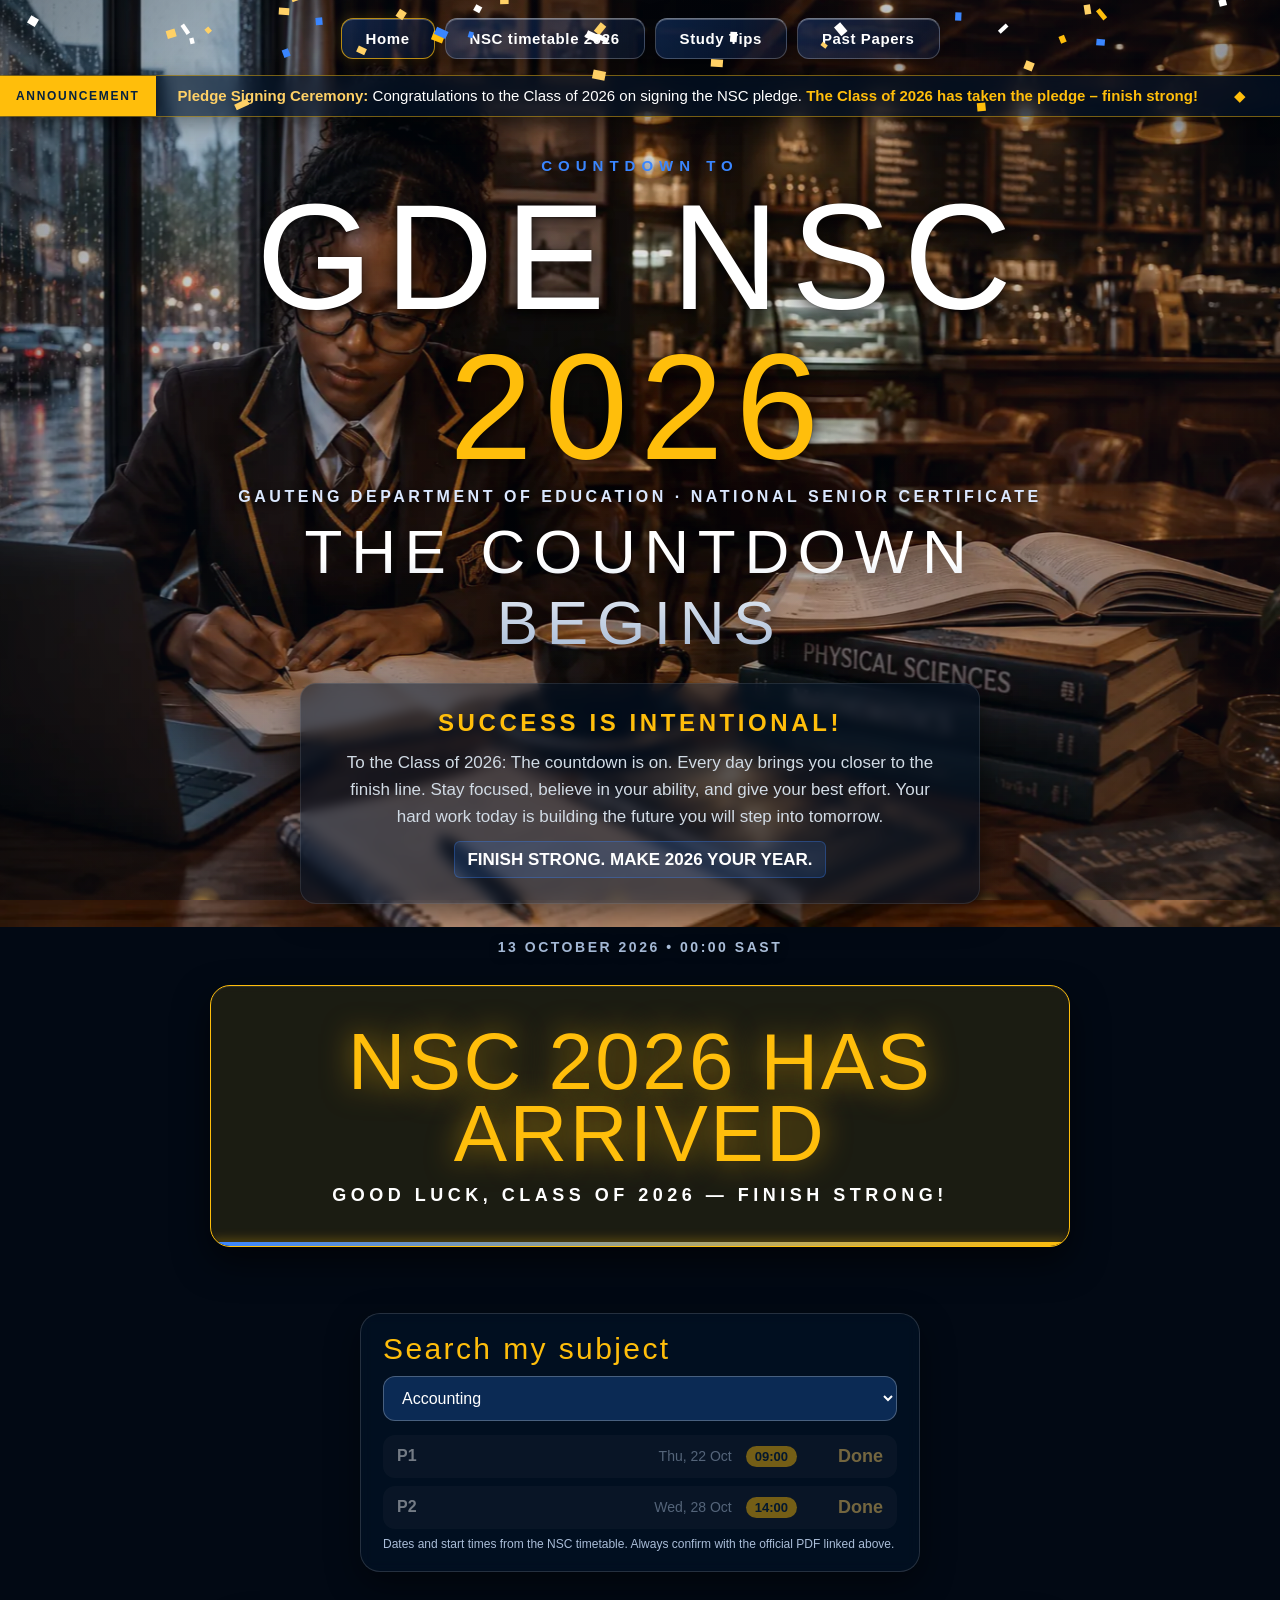
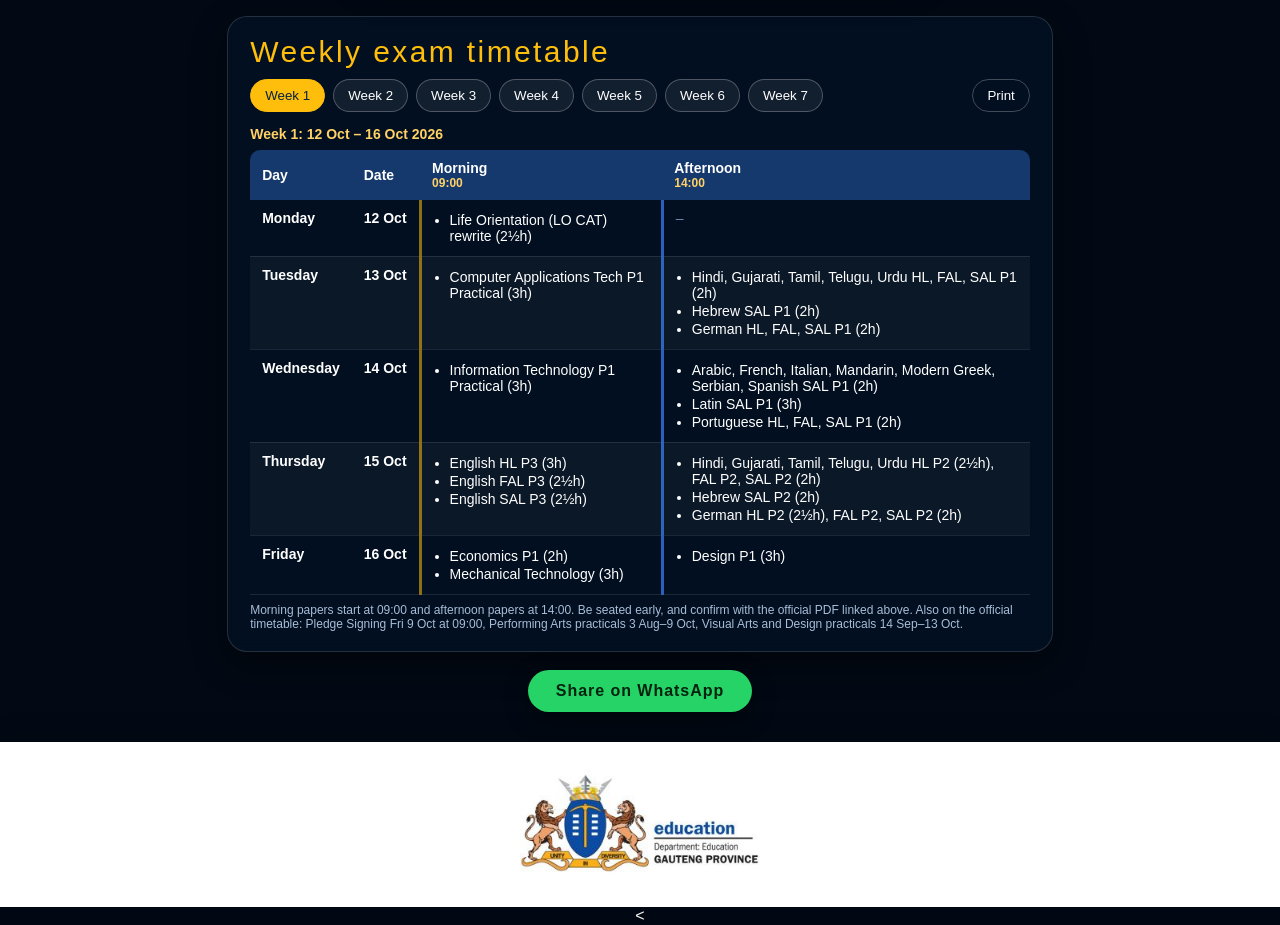
<file: index.html>
<!DOCTYPE html>
<html lang="en">
<head>
    <meta charset="UTF-8">
    <meta name="viewport" content="width=device-width, initial-scale=1.0">

    <meta http-equiv="Content-Security-Policy" content="default-src 'self'; script-src 'self'; style-src 'self' 'unsafe-inline' https://fonts.googleapis.com; font-src https://fonts.gstatic.com; img-src 'self' data:; connect-src 'none'; object-src 'none'; base-uri 'self'; form-action 'none'">
    <meta name="referrer" content="strict-origin-when-cross-origin">
    <title>Countdown to GDE NSC 2026</title>

    <meta name="description" content="GDE NSC 2026 Countdown - Success is Intentional!">

    
    <meta property="og:title" content="GDE NSC 2026 Countdown">
    <meta property="og:description" content="Success is Intentional! The countdown is on for the Class of 2026.">
    <meta property="og:type" content="website">
    <meta property="og:url" content="https://garyberends35-spec.github.io/nsc2026-countdown/">
    <meta property="og:image" content="https://garyberends35-spec.github.io/nsc2026-countdown/share-preview.jpg">
    <meta property="og:image:secure_url" content="https://garyberends35-spec.github.io/nsc2026-countdown/share-preview.jpg">
    <meta property="og:image:type" content="image/jpeg">
    <meta property="og:image:width" content="1000">
    <meta property="og:image:height" content="500">

    
    <meta name="twitter:card" content="summary_large_image">
    <meta name="twitter:title" content="GDE NSC 2026 Countdown">
    <meta name="twitter:description" content="Success is Intentional! The countdown is on for the Class of 2026.">
    <meta name="twitter:image" content="https://garyberends35-spec.github.io/nsc2026-countdown/share-preview.jpg">

    <link rel="preconnect" href="https://fonts.googleapis.com">
    <link rel="preconnect" href="https://fonts.gstatic.com" crossorigin>
    <link href="https://fonts.googleapis.com/css2?family=Bebas+Neue&display=swap" rel="stylesheet">
    <link rel="preload" as="image" href="bg.webp" type="image/webp">
    <link rel="stylesheet" href="style.css">
</head>
<body>

   
    <div class="bg" aria-hidden="true"></div>
    <div class="bg-shade" aria-hidden="true"></div>

   
    <header class="site-nav">
        <nav aria-label="Main navigation">
            <ul>
                <li><a href="index.html" class="active" aria-current="page">Home</a></li>
                <li><a href="https://www.education.gov.za/Portals/0/Documents/Publications/2026/2026%20Nov%20NSC%20Timetable.pdf?ver=2026-03-10-134246-693" target="_blank" rel="noopener noreferrer">NSC timetable 2026</a></li>
                <li><a href="https://www.education.gov.za/Curriculum/NationalSeniorCertificate(NSC)Examinations/Tipsforexampreparations.aspx" target="_blank" rel="noopener noreferrer">Study Tips</a></li>
                <li><a href="https://www.education.gov.za/Curriculum/NationalSeniorCertificate(NSC)Examinations/NSCPastExaminationpapers.aspx" target="_blank" rel="noopener noreferrer">Past Papers</a></li>
            </ul>
        </nav>
    </header>

    
    <div class="ticker" role="region" aria-label="Announcement">
        <div class="badge">ANNOUNCEMENT</div>
        <div class="viewport">
            <div class="track">
            <div class="grp">
                <span><b>Pledge Signing Ceremony:</b> <em class="pl-main">The official Grade 12 National Senior Certificate (NSC) Pledge Signing Ceremony for South Africa&rsquo;s Class of 2026 takes place on Friday 9 October 2026 at 09:00.</em> <strong class="pl-note"></strong></span>
                <span class="sep" aria-hidden="true">&#9670;</span>
            </div>
            <div class="grp g2" aria-hidden="true">
                <span><b>Pledge Signing Ceremony:</b> <em class="pl-main">The official Grade 12 National Senior Certificate (NSC) Pledge Signing Ceremony for South Africa&rsquo;s Class of 2026 takes place on Friday 9 October 2026 at 09:00.</em> <strong class="pl-note"></strong></span>
                <span class="sep" aria-hidden="true">&#9670;</span>
            </div>
            </div>
        </div>
    </div>


    
    <div id="particles"></div>

    <main>
        <div class="header-group">
            <div class="eyebrow">Countdown to</div>
            <h1 aria-label="GDE NSC 2026">GDE NSC <span class="yr">2026</span></h1>
            <div class="fullname">Gauteng Department of Education &middot; National Senior Certificate</div>
            <div class="brand">THE COUNTDOWN BEGINS</div>
        </div>

        <div class="message-card">
            <h2>SUCCESS IS INTENTIONAL!</h2>
            <p class="motivation">
                To the Class of 2026: The countdown is on. Every day brings you closer to the finish line. 
                Stay focused, believe in your ability, and give your best effort. Your hard work today is 
                building the future you will step into tomorrow. 
                <span class="callout">FINISH STRONG. MAKE 2026 YOUR YEAR.</span>
            </p>
        </div>

        <p class="target">13 OCTOBER 2026 <span>• 00:00 SAST</span></p>

        <!-- Live JavaScript Countdown Display Grid -->
        <div id="timer" role="timer" aria-live="off">
            <div>
                <b id="days">000</b>
                <small>DAYS</small>
            </div>
            <div>
                <b id="hours">00</b>
                <small>HOURS</small>
            </div>
            <div>
                <b id="minutes">00</b>
                <small>MINUTES</small>
            </div>
            <div>
                <b id="seconds">00</b>
                <small>SECONDS</small>
            </div>
        </div>

        <section class="exams" aria-labelledby="exams-h">
            <h2 id="exams-h">Search my subject</h2>
            <label for="subject" class="sr">Choose your subject</label>
            <select id="subject"></select>
            <ul id="papers"></ul>
            <p class="note">Dates and start times from the NSC timetable. Always confirm with the official PDF linked above.</p>
        </section>

        <section class="exams timetable" aria-labelledby="tt-h">
            <h2 id="tt-h">Weekly exam timetable</h2>
            <div id="timetable"></div>
            <p class="note">Morning papers start at 09:00 and afternoon papers at 14:00. Be seated early, and confirm with the official PDF linked above. Also on the official timetable: Pledge Signing Fri 9 Oct at 09:00, Performing Arts practicals 3 Aug&ndash;9 Oct, Visual Arts and Design practicals 14 Sep&ndash;13 Oct.</p>
        </section>


        <a class="share" id="share" href="#" target="_blank" rel="noopener noreferrer">Share on WhatsApp</a>
    </main>
    <canvas id="confetti" aria-hidden="true"></canvas>

    <footer class="full-width-footer">
        <!-- Replace 'gauteng-logo.png' with your local Gauteng Department of Education logo path -->
        <img src="1.jpg" alt="Gauteng Department of Education Logo" class="footer-logo">
    </footer>

    <
    <script src="exams.js" defer></script>
    <script src="timetable.js" defer></script>
    <script src="script.js"></script>
</body>
</html>
</file>
<file: style.css>
* {
    box-sizing: border-box;
}

html, body {
    margin: 0;
    padding: 0;
    min-height: 100%;
    background: #020914;
    color: #fff;
    font-family: 'Segoe UI', Arial, sans-serif;
    -webkit-font-smoothing: antialiased;
}

body {
    min-height: 100vh;
    display: flex;
    flex-direction: column;
    justify-content: space-between;
    align-items: center;
    background: #020914;
    overflow-x: hidden;
}

main {
    width: min(900px, 94vw);
    text-align: center;
    padding: 40px 20px 20px;
    flex-grow: 1;
    display: flex;
    flex-direction: column;
    justify-content: center;
    position: relative;
    z-index: 2; /* Sits cleanly in front of the background particles */
}

.header-group {
    margin-bottom: 25px;
}

.eyebrow {
    color: #3a86ff;
    letter-spacing: .4em;
    font-size: clamp(11px, 1.3vw, 15px);
    font-weight: 800;
    text-transform: uppercase;
    margin-bottom: 8px;
    text-shadow: 0 2px 10px rgba(0,0,0,0.8);
}

h1 {
    font-size: clamp(22px, 3.5vw, 42px);
    letter-spacing: .25em;
    font-weight: 300;
    margin: 0;
    color: #f0f4f8;
    text-shadow: 0 2px 12px rgba(0,0,0,0.7);
}

.brand {
    font-size: clamp(50px, 10vw, 120px);
    font-weight: 900;
    letter-spacing: .05em;
    background: linear-gradient(180deg, #ffffff 30%, #a2b7d4 100%);
    -webkit-background-clip: text;
    color: transparent;
    filter: drop-shadow(0 4px 14px rgba(0,0,0,0.65));
    margin-top: -5px;
}

.message-card {
    background: rgba(3, 20, 43, 0.5); /* More translucent so the photo shows through */
    border: 1px solid rgba(255, 255, 255, 0.1);
    border-radius: 16px;
    padding: 25px 30px;
    margin: 0 auto 35px;
    max-width: 680px;
    backdrop-filter: blur(6px);
    box-shadow: 0 10px 30px rgba(0,0,0,0.5);
}

h2 {
    font-size: clamp(16px, 2.2vw, 24px);
    letter-spacing: 0.15em;
    margin: 0 0 12px 0;
    color: #ffbe0b; /* Vibrant gold from the official coat of arms */
    font-weight: 700;
}

.motivation {
    font-size: clamp(14px, 1.5vw, 17px);
    line-height: 1.6;
    margin: 0;
    color: #d1dbe5;
}

.motivation .highlight {
    color: #fff;
    font-weight: 700;
    letter-spacing: 0.05em;
}

.motivation .callout {
    display: inline-block;
    margin-top: 10px;
    color: #fff;
    font-weight: 700;
    background: rgba(58, 134, 255, 0.15);
    padding: 4px 12px;
    border-radius: 6px;
    border: 1px solid rgba(58, 134, 255, 0.3);
}

.target {
    margin: 0 0 30px;
    color: #a2b7d4;
    letter-spacing: .18em;
    font-size: clamp(11px, 1.4vw, 14px);
    font-weight: 600;
    text-shadow: 0 2px 10px rgba(0,0,0,0.85);
}

.target span {
    color: #a9bdd8;
}

#timer {
    display: grid;
    grid-template-columns: repeat(4, 1fr);
    gap: 20px;
    margin-bottom: 40px;
}

#timer > div {
    background: linear-gradient(135deg, rgba(12, 38, 77, 0.5) 0%, rgba(5, 20, 41, 0.65) 100%);
    -webkit-backdrop-filter: blur(5px);
    backdrop-filter: blur(5px);
    border: 1px solid rgba(58, 134, 255, 0.35);
    border-radius: 20px;
    padding: 25px 10px;
    box-shadow: 0 15px 35px rgba(0, 0, 0, 0.6), inset 0 1px 1px rgba(255,255,255,0.1);
    transition: transform 0.3s ease, border-color 0.3s ease;
}

#timer > div:hover {
    transform: translateY(-5px);
    border-color: rgba(58, 134, 255, 0.6);
}

#timer b {
    display: block;
    font: 700 clamp(36px, 7.5vw, 90px)/0.95 "Courier New", monospace;
    color: #ffffff;
    text-shadow: 0 0 20px rgba(58, 134, 255, 0.6);
}

#timer small {
    display: block;
    margin-top: 15px;
    color: #a2b7d4;
    letter-spacing: .25em;
    font-size: clamp(10px, 1.2vw, 13px);
    font-weight: 700;
}

/* Solid white bottom bar container */
.full-width-footer {
    width: 100%;
    background-color: #ffffff;
    padding: 15px 0;
    display: flex;
    justify-content: center;
    align-items: center;
    box-shadow: 0 -5px 25px rgba(0, 0, 0, 0.15);
    margin-top: auto;
    position: relative;
    z-index: 10;
}

.footer-logo {
    max-width: min(240px, 55vw);
    height: auto;
    display: block;
}

/* --- ANIMATED BG PARTICLES AND TRANSITIONS --- */
#particles {
    position: fixed;
    top: 0;
    left: 0;
    width: 100vw;
    height: 100vh;
    z-index: 1;
    overflow: hidden;
    pointer-events: none;
}

.particle {
    position: absolute;
    background: rgba(255, 190, 11, 0.25); /* Light gold ambient particles to match the theme */
    border-radius: 50%;
    animation: floatUp 15s linear infinite;
    bottom: -20px;
}

@keyframes floatUp {
    0% {
        transform: translateY(0) scale(1);
        opacity: 0;
    }
    10% {
        opacity: 0.6;
    }
    90% {
        opacity: 0.6;
    }
    100% {
        transform: translateY(-105vh) scale(0.5);
        opacity: 0;
    }
}

/* Smooth micro-pulsing transition effect for countdown updates */
.pop {
    animation: digitPop 0.3s cubic-bezier(0.175, 0.885, 0.32, 1.275);
}

@keyframes digitPop {
    0% { transform: scale(0.92); opacity: 0.8; }
    100% { transform: scale(1); opacity: 1; }
}

@media(max-width: 650px) {
    #timer {
        grid-template-columns: repeat(2, 1fr);
        gap: 12px;
    }
    .message-card {
        padding: 20px;
    }
    .target span {
        display: block;
        margin-top: 4px;
    }
    .full-width-footer {
        padding: 10px 0;
    }
}

/* --- TOP NAVIGATION (glassmorphism) --- */
.site-nav {
    width: 100%;
    padding: 18px 16px 0;
    position: relative;
    z-index: 20;
}

.site-nav ul {
    list-style: none;
    margin: 0 auto;
    padding: 0;
    display: flex;
    flex-wrap: wrap;
    justify-content: center;
    gap: 10px;
}

.site-nav a {
    display: block;
    padding: 11px 24px;
    /* frosted navy glass */
    background: linear-gradient(135deg, rgba(30, 80, 160, 0.38) 0%, rgba(10, 42, 94, 0.28) 100%);
    -webkit-backdrop-filter: blur(14px) saturate(160%);
    backdrop-filter: blur(14px) saturate(160%);
    color: #fff;
    text-decoration: none;
    font-weight: 600;
    font-size: clamp(13px, 1.4vw, 15px);
    letter-spacing: .04em;
    border: 1px solid rgba(255, 255, 255, 0.22);
    border-top-color: rgba(255, 255, 255, 0.4); /* light catching the top edge */
    border-radius: 12px;
    box-shadow: 0 8px 24px rgba(0, 0, 0, 0.35), inset 0 1px 0 rgba(255, 255, 255, 0.25);
    transition: background .25s ease, border-color .25s ease, transform .25s ease, box-shadow .25s ease;
}

.site-nav a:hover {
    background: linear-gradient(135deg, rgba(50, 110, 200, 0.5) 0%, rgba(15, 55, 120, 0.4) 100%);
    border-color: rgba(120, 175, 255, 0.6);
    transform: translateY(-2px);
    box-shadow: 0 12px 28px rgba(0, 0, 0, 0.4), 0 0 18px rgba(58, 134, 255, 0.3), inset 0 1px 0 rgba(255, 255, 255, 0.3);
}

.site-nav a:focus-visible {
    outline: 2px solid #ffbe0b;
    outline-offset: 3px;
}

.site-nav a.active {
    border-color: rgba(255, 190, 11, 0.7); /* gold marks the current page */
    box-shadow: 0 8px 24px rgba(0, 0, 0, 0.35), 0 0 14px rgba(255, 190, 11, 0.2), inset 0 1px 0 rgba(255, 255, 255, 0.25);
}

@media (max-width: 650px) {
    .site-nav ul {
        gap: 8px;
    }
    .site-nav a {
        padding: 10px 16px;
        text-align: center;
    }
}


/* ===== WOW UPGRADE ===== */
.bg, .bg-shade { position: fixed; inset: 0; z-index: 0; pointer-events: none; }
.bg {
    background: #020914 url('bg-tiny.webp') center/cover;
    transform: scale(1.06);
    animation: bgIn 2.2s ease-out both, drift 40s ease-in-out 2.2s infinite alternate;
}
.bg::before { content:""; position:absolute; inset:0; background: url('bg.webp') center/cover; animation: fadeIn 1.2s ease-out both; }
.bg-shade { background: radial-gradient(circle at 50% 45%, rgba(8,41,82,.05) 0%, rgba(3,20,43,.25) 65%, rgba(1,7,16,.55) 100%); }
@keyframes fadeIn { from {opacity:0} to {opacity:1} }
@keyframes bgIn { from { opacity:0; transform: scale(1.18);} to { opacity:1; transform: scale(1.06);} }
@keyframes drift { from { transform: scale(1.06) translate(0,0);} to { transform: scale(1.12) translate(-1.2%,-1%);} }

/* Warm bokeh instead of hard dots */
.particle { background: radial-gradient(circle, rgba(255,200,90,.55), rgba(255,170,40,.12) 70%, transparent); filter: blur(1.5px); }

/* Typography hierarchy: numbers are the hero */
#timer b { font: 400 clamp(54px, 11vw, 132px)/.9 'Bebas Neue', Impact, 'Arial Narrow', sans-serif; letter-spacing: .03em; font-variant-numeric: tabular-nums;
    text-shadow: 0 0 28px rgba(58,134,255,.75), 0 4px 14px rgba(0,0,0,.6); }
.brand { font-family: 'Bebas Neue', Impact, sans-serif; font-weight: 400; letter-spacing: .08em; }
#timer > div { position: relative; overflow: hidden; }
#timer > div::after { content:""; position:absolute; left:0; bottom:0; height:4px; width: calc(var(--p, 1) * 100%);
    background: linear-gradient(90deg,#3a86ff,#ffbe0b); box-shadow: 0 0 12px rgba(255,190,11,.7); transition: width .3s linear; }

/* Digit roll */
.pop { animation: roll .45s cubic-bezier(.2,.9,.3,1.2); }
@keyframes roll { 0% { transform: translateY(-38%) rotateX(70deg); opacity:0; } 100% { transform: none; opacity:1; } }

/* Final 24 hours */
#timer.urgent > div { border-color: rgba(255,190,11,.75); animation: beat 1.2s ease-in-out infinite; }
#timer.urgent b { color:#ffd166; text-shadow: 0 0 30px rgba(255,190,11,.85); }
@keyframes beat { 50% { box-shadow: 0 15px 35px rgba(0,0,0,.6), 0 0 34px rgba(255,190,11,.45); } }

/* Staggered entrance */
.header-group, .message-card, .target, #timer > div, .share { animation: rise .9s cubic-bezier(.2,.8,.2,1) both; }
.header-group { animation-delay: .5s; } .message-card { animation-delay: .8s; } .target { animation-delay: 1.0s; }
#timer > div:nth-child(1){animation-delay:1.15s} #timer > div:nth-child(2){animation-delay:1.3s}
#timer > div:nth-child(3){animation-delay:1.45s} #timer > div:nth-child(4){animation-delay:1.6s} .share { animation-delay: 1.9s; }
@keyframes rise { from { opacity:0; transform: translateY(28px); } to { opacity:1; transform:none; } }
.site-nav { animation: fadeIn 1s ease-out .3s both; }

.share { display:inline-block; margin: 0 auto 10px; padding: 12px 28px; border-radius: 999px; background: #25d366; color:#04230f;
    font-weight: 800; letter-spacing:.06em; text-decoration:none; box-shadow: 0 8px 24px rgba(0,0,0,.45); transition: transform .2s, box-shadow .2s; }
.share:hover { transform: translateY(-3px) scale(1.03); box-shadow: 0 12px 30px rgba(37,211,102,.4); }
.share:focus-visible { outline: 2px solid #ffbe0b; outline-offset: 3px; }

#confetti { position: fixed; inset:0; width:100%; height:100%; z-index: 50; pointer-events:none; }
#timer > div { transition: transform .15s ease-out, border-color .3s; will-change: transform; }

@media (prefers-reduced-motion: reduce) {
    *, *::before, *::after { animation: none !important; transition: none !important; }
    #particles { display: none; }
}

/* Per-subject exam countdown */
.sr { position:absolute; width:1px; height:1px; overflow:hidden; clip:rect(0 0 0 0); }
.exams { width:min(94%,560px); margin: 26px auto 18px; padding: 20px 22px; border-radius: 20px; text-align:left;
    background: rgba(3,20,43,.55); border:1px solid rgba(255,255,255,.14); -webkit-backdrop-filter: blur(6px); backdrop-filter: blur(6px);
    box-shadow: 0 12px 34px rgba(0,0,0,.45); animation: rise .9s cubic-bezier(.2,.8,.2,1) 1.75s both; }
.exams h2 { margin:0 0 12px; font: 400 clamp(22px,4vw,30px)/1 'Bebas Neue', Impact, sans-serif; letter-spacing:.08em; color:#ffbe0b; }
.exams select { width:100%; padding: 12px 14px; font-size:16px; color:#fff; background:#0b2a54; border:1px solid rgba(255,255,255,.25); border-radius:12px; }
.exams select:focus-visible { outline:2px solid #ffbe0b; outline-offset:2px; }
#papers { list-style:none; margin:14px 0 6px; padding:0; display:grid; gap:8px; }
#papers li { display:grid; grid-template-columns: 1fr auto auto; gap: 14px; align-items:center; padding:11px 14px; border-radius:12px; background: rgba(255,255,255,.07); }
#papers .pn { font-weight:700; } #papers .pd { color:#b9cbe6; font-size:14px; } #papers .pl { color:#ffd166; font-size:18px; min-width:72px; text-align:right; }
#papers li.today { background: rgba(255,190,11,.22); outline:1px solid #ffbe0b; } #papers li.done { opacity:.45; }
.exams .note { margin:8px 0 0; font-size:12px; color:#a9bdd8; }
@media (max-width:480px){ #papers li { grid-template-columns: 1fr auto; } #papers .pd { grid-column:1; grid-row:2; } #papers .pl { grid-row:1 / span 2; grid-column:2; } }

/* Weekly timetable */
.timetable { width: min(96%, 860px); animation-delay: 1.9s; }
.wk-tabs { display:flex; flex-wrap:wrap; gap:8px; margin-bottom:14px; }
.wk-tabs button { padding:8px 14px; border-radius:999px; border:1px solid rgba(255,255,255,.25); background: rgba(255,255,255,.07); color:#fff; font:600 14px inherit; cursor:pointer; }
.wk-tabs button[aria-selected="true"] { background:#ffbe0b; color:#06223f; border-color:#ffbe0b; }
.wk-tabs button:focus-visible { outline:2px solid #ffbe0b; outline-offset:2px; }
.wk-tabs .print { margin-left:auto; background:transparent; }
.tt-wrap { overflow-x:auto; }
.timetable table { width:100%; border-collapse:collapse; font-size:14px; }
.timetable caption { text-align:left; font-weight:700; color:#ffd166; padding:0 0 8px; }
.timetable th { text-align:left; padding:10px 12px; background: rgba(58,134,255,.35); }
.timetable th:first-child { border-radius:10px 0 0 0; } .timetable th:last-child { border-radius:0 10px 0 0; }
.timetable td { padding:10px 12px; vertical-align:top; border-bottom:1px solid rgba(255,255,255,.1); }
.timetable td:nth-child(-n+2) { white-space:nowrap; font-weight:600; }
.timetable td ul { margin:0; padding-left:16px; } .timetable td li { margin:2px 0; }
.timetable tr:nth-child(even) td { background: rgba(255,255,255,.04); }
.timetable tr.off td { color:#8fa6c6; font-style:italic; }
.timetable tr.now td { background: rgba(255,190,11,.2); box-shadow: inset 3px 0 0 #ffbe0b; }
@media print {
    .bg,.bg-shade,#particles,.site-nav,#timer,.share,.target,.message-card,.header-group,.exams:not(.timetable),.wk-tabs,#confetti { display:none !important; }
    body { background:#fff; } .timetable { background:#fff; color:#000; box-shadow:none; border:0; width:100%; }
    .timetable td, .timetable th, .timetable caption, .timetable h2 { color:#000; background:#fff !important; border-bottom:1px solid #999; text-shadow:none; }
}

/* sessions */
#papers li { grid-template-columns: 1fr auto auto auto; }
#papers .pt { background:#ffbe0b; color:#06223f; font-weight:800; font-size:13px; padding:3px 9px; border-radius:999px; }
.timetable th small { display:block; font-weight:600; color:#ffd166; font-size:12px; }
.timetable table { min-width: 620px; } .timetable td.none { color:#6f86a8; }
.timetable td:nth-child(3) { border-left:3px solid rgba(255,190,11,.55); } .timetable td:nth-child(4) { border-left:3px solid rgba(58,134,255,.7); }
@media (max-width:480px){ #papers li { grid-template-columns: 1fr auto auto; } #papers .pd { grid-column:1; grid-row:2; } #papers .pt { grid-column:2; grid-row:1 / span 2; align-self:center; } #papers .pl { grid-column:3; grid-row:1 / span 2; } }
@media print { .timetable table { min-width:0; } }

/* ===== Heading: title leads, 2026 in gold, full name underneath ===== */
h1 {
    font: 400 clamp(60px, 13vw, 150px)/1 'Bebas Neue', Impact, 'Arial Narrow', sans-serif;
    letter-spacing: .08em;
    margin: 0;
    color: #fff;
    text-shadow: 0 3px 16px rgba(0,0,0,.75), 0 0 2px rgba(0,0,0,.5);
}
h1 .yr { color: #ffbe0b; }
.fullname {
    font-size: clamp(11px, 1.5vw, 16px);
    letter-spacing: .22em;
    text-transform: uppercase;
    font-weight: 700;
    color: #dbe8ff;
    margin: 6px 0 10px;
    text-shadow: 0 2px 10px rgba(0,0,0,.85);
}
.brand { font-size: clamp(26px, 5.2vw, 62px); letter-spacing: .14em; margin-top: 0; }

/* ===== Announcement ticker ===== */
.ticker { width: 100%; display: flex; align-items: stretch; margin-top: 16px; position: relative; z-index: 20;
    background: rgba(3,20,43,.62); -webkit-backdrop-filter: blur(8px); backdrop-filter: blur(8px);
    border-top: 1px solid rgba(255,190,11,.45); border-bottom: 1px solid rgba(255,190,11,.45); box-shadow: 0 6px 20px rgba(0,0,0,.35);
    animation: fadeIn 1s ease-out .5s both; }
.ticker .badge { flex: none; display: flex; align-items: center; padding: 0 16px; background: #ffbe0b; color: #06223f;
    font-weight: 800; font-size: 12px; letter-spacing: .14em; box-shadow: 6px 0 14px rgba(0,0,0,.35); position: relative; z-index: 1; }
.ticker .viewport { overflow: hidden; flex: 1; }
.ticker .track { display: flex; width: max-content; animation: tickerRoll 55s linear infinite; }
.ticker:hover .track, .ticker:focus-within .track { animation-play-state: paused; }
.ticker .grp { display: flex; flex: none; }
.ticker .grp span { padding: 11px 22px; white-space: nowrap; color: #fff; font-size: 15px; }
.ticker .grp .sep { color: #ffbe0b; padding: 11px 14px; }
.ticker b { color: #ffd166; } .ticker em { font-style: normal; }
.ticker .pl-note { color: #ffbe0b; }
@keyframes tickerRoll { to { transform: translateX(-50%); } }
@media (max-width: 650px) { .ticker .badge { padding: 0 10px; font-size: 10px; } .ticker .grp span { font-size: 14px; } }
@media (prefers-reduced-motion: reduce) {
    .ticker .track { width: auto; animation: none !important; }
    .ticker .grp span { white-space: normal; text-align: center; }
    .ticker .g2, .ticker .sep { display: none; }
}
@media print { .ticker { display: none !important; } }
</file>
